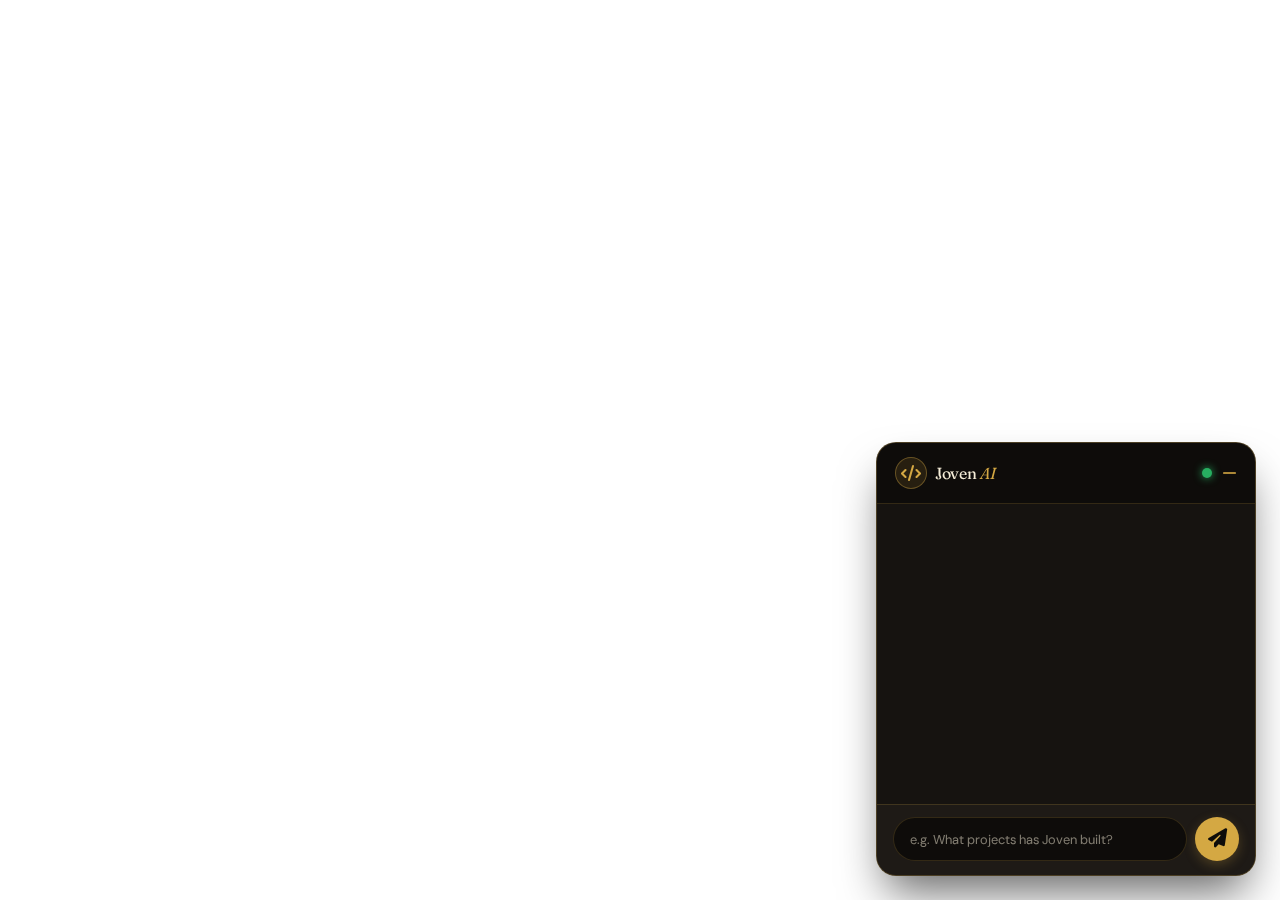
<file: chatbot copy.html>
<!DOCTYPE html>
<html lang="en">
<head>
  <meta charset="UTF-8">
  <meta name="viewport" content="width=device-width, initial-scale=1.0">
  <title>Joven · portfolio chatbot</title>
  <!-- same fonts & icons as portfolio for consistency -->
  <link href="https://fonts.googleapis.com/css2?family=Fraunces:ital,opsz,wght@0,9..144,300;0,9..144,400;0,9..144,600;1,9..144,300;1,9..144,400&family=Fira+Code:wght@300;400;500&family=DM+Sans:wght@300;400;500&display=swap" rel="stylesheet">
  <link rel="stylesheet" href="https://cdnjs.cloudflare.com/ajax/libs/font-awesome/6.4.0/css/all.min.css">
  <style>
    * { margin: 0; padding: 0; box-sizing: border-box; }
    #joven-chat-widget {
      position: fixed;
      bottom: 24px;
      right: 24px;
      width: 380px;
      max-width: calc(100vw - 32px);
      font-family: 'DM Sans', sans-serif;
      z-index: 9999;
      user-select: none;
      color: #f5edd8;
      transition: transform 0.25s ease;
    }
    #joven-chat-widget.collapsed .chat-body,
    #joven-chat-widget.collapsed .chat-composer {
      display: none;
    }
    #joven-chat-widget.collapsed .chat-footer-preview {
      display: flex;
    }
    .chat-footer-preview {
      display: none;
      background: #1e1a16;
      border-top: 1px solid rgba(212,168,67,0.15);
      padding: 6px 16px;
      font-size: 0.7rem;
      color: #f5edd8b0;
      font-family: 'Fira Code', monospace;
      letter-spacing: 0.3px;
      justify-content: space-between;
      align-items: center;
      border-bottom-left-radius: 12px;
      border-bottom-right-radius: 12px;
    }
    .chat-footer-preview i {
      color: #d4a843;
      font-size: 0.6rem;
    }

    .chat-card {
      background: rgba(22, 19, 16, 0.96);
      backdrop-filter: blur(12px);
      -webkit-backdrop-filter: blur(12px);
      border: 1px solid rgba(212, 168, 67, 0.25);
      border-radius: 20px;
      box-shadow: 0 25px 45px -10px rgba(0,0,0,0.6), 0 0 0 1px rgba(212,168,67,0.1) inset;
      overflow: hidden;
      transition: border-color 0.2s;
    }
    .chat-card:hover {
      border-color: rgba(212, 168, 67, 0.5);
    }

    .chat-header {
      background: #0e0c0a;
      padding: 14px 18px;
      display: flex;
      align-items: center;
      justify-content: space-between;
      border-bottom: 1px solid #d4a84330;
      cursor: pointer;
    }
    .chat-header-left {
      display: flex;
      align-items: center;
      gap: 8px;
    }
    .avatar {
      width: 32px;
      height: 32px;
      border-radius: 50%;
      background: #d4a84320;
      border: 1px solid #d4a84360;
      display: flex;
      align-items: center;
      justify-content: center;
      color: #d4a843;
      font-size: 1rem;
    }
    .header-text {
      font-family: 'Fraunces', serif;
      font-weight: 400;
      font-size: 1.0rem;
      letter-spacing: -0.02em;
    }
    .header-text span {
      color: #d4a843;
      font-style: italic;
    }
    .header-right {
      display: flex;
      align-items: center;
      gap: 10px;
    }
    .dot-indicator {
      width: 10px;
      height: 10px;
      border-radius: 50%;
      background: #27ae60;
      box-shadow: 0 0 8px #27ae60;
      animation: pulse 1.8s infinite;
    }
    .minimize-icon {
      color: #d4a843;
      font-size: 1.0rem;
      opacity: 0.8;
      transition: 0.2s;
    }
    .minimize-icon:hover {
      opacity: 1;
    }

    .chat-body {
      height: 300px;
      overflow-y: auto;
      padding: 18px 12px 8px 16px;
      background: #161310ee;
      display: flex;
      flex-direction: column;
      gap: 14px;
      scroll-behavior: smooth;
    }

    .message {
      display: flex;
      flex-direction: column;
    }
    .message.bot {
      align-items: flex-start;
    }
    .message.user {
      align-items: flex-end;
    }
    .bubble {
      max-width: 85%;
      padding: 10px 16px;
      border-radius: 18px;
      font-size: 0.9rem;
      line-height: 1.5;
      word-break: break-word;
      box-shadow: 0 2px 5px rgba(0,0,0,0.3);
    }
    .bot .bubble {
      background: #252018;
      border: 1px solid #d4a84330;
      color: #f5edd8;
      border-bottom-left-radius: 5px;
    }
    .user .bubble {
      background: #d4a84320;
      border: 1px solid #d4a84360;
      color: #f0e5cb;
      border-bottom-right-radius: 5px;
    }
    /* no timestamp displayed */

    .chat-composer {
      background: #1e1a16;
      border-top: 1px solid #d4a84330;
      padding: 12px 16px 14px;
      display: flex;
      flex-direction: column;
      gap: 8px;
    }
    .input-row {
      display: flex;
      gap: 8px;
    }
    .input-row input {
      flex: 1;
      background: #0e0c0a;
      border: 1px solid #d4a84330;
      border-radius: 60px;
      padding: 12px 16px;
      font-family: 'DM Sans', sans-serif;
      font-size: 0.85rem;
      color: #f5edd8;
      outline: none;
      transition: border-color 0.2s;
    }
    .input-row input:focus {
      border-color: #d4a843;
    }
    .input-row input::placeholder {
      color: #f5edd880;
      font-size: 0.8rem;
    }
    .send-btn {
      width: 44px;
      height: 44px;
      border-radius: 50%;
      background: #d4a843;
      border: none;
      color: #0e0c0a;
      font-size: 1.2rem;
      cursor: pointer;
      display: flex;
      align-items: center;
      justify-content: center;
      transition: 0.2s;
      box-shadow: 0 4px 12px #d4a84340;
    }
    .send-btn:hover:not(:disabled) {
      background: #e8c074;
      transform: scale(1.05);
    }
    .send-btn:disabled {
      opacity: 0.4;
      cursor: not-allowed;
    }

    .chat-footnote {
      font-size: 0.65rem;
      color: #f5edd880;
      display: flex;
      align-items: center;
      gap: 6px;
      font-family: 'Fira Code', monospace;
    }
    .chat-footnote i {
      color: #d4a843;
    }

    @keyframes pulse { 0% { opacity: 1; } 50% { opacity: 0.5; } 100% { opacity: 1; } }

    .chat-body::-webkit-scrollbar { width: 4px; }
    .chat-body::-webkit-scrollbar-track { background: #252018; }
    .chat-body::-webkit-scrollbar-thumb { background: #d4a84360; border-radius: 10px; }

    /* offline / error friendly note */
    .error-bubble {
      background: #4a2e2e !important;
      border-left: 3px solid #d47b7b;
    }
  </style>
</head>
<body>
  <div id="joven-chat-widget" class="expanded">
    <div class="chat-card">
      <div class="chat-header" id="chatHeader">
        <div class="chat-header-left">
          <div class="avatar"><i class="fas fa-code"></i></div>
          <div class="header-text">Joven <span>AI</span></div>
        </div>
        <div class="header-right">
          <div class="dot-indicator" title="online"></div>
          <div class="minimize-icon" id="minimizeToggle"><i class="fas fa-minus"></i></div>
        </div>
      </div>

      <div class="chat-body" id="chatBody">
        <!-- messages will be injected from JS (local storage or default welcome) -->
      </div>

      <div class="chat-composer" id="chatComposer">
        <div class="input-row">
          <input type="text" id="userMessage" placeholder="e.g. What projects has Joven built?" autocomplete="off">
          <button class="send-btn" id="sendMsgBtn" aria-label="send"><i class="fas fa-paper-plane"></i></button>
        </div>
      </div>

      <div class="chat-footer-preview" id="footerPreview">
        <span><i class="fas fa-comment"></i>  ask me anything</span>
        <i class="fas fa-chevron-up"></i>
      </div>
    </div>
  </div>

  <script type="module">
    // ----- GEMINI setup -----
    import { GoogleGenerativeAI } from "https://esm.run/@google/generative-ai";
    const API_KEY = "AIzaSyBIwqPlj8Ht2jaeYZLyYqx2ZTEmat99q4w"; // your key (local only)

    // ---------- RESUME (from your prompt, will be used internally, not printed) ----------
    const RESUME = `JOVEN ANDREI LAGAHIT
Full stack Software Developer (Available to Work)

WORK WITH ME
A creative full-stack developer driven by crafting functional, visually compelling websites and applications. I specialize in harnessing modern tools and frameworks to build tailored solutions that adapt to your unique needs. I’m flexible, forward-thinking, and committed to building a meaningful career, not just completing tasks. Let’s build something great together.

EDUCATION
Mindoro State University
Bachelor of Science in Information Technology

PROFILE SUMMARY
Full-stack developer with 3+ years of hands-on experience designing, building, and deploying scalable web applications for diverse clients across government, corporate, and organizational sectors. Proficient in modernizing legacy systems and implementing microservices-based architectures using Laravel, Vue.js, React.js, .NET Core, and cloud-native technologies. Demonstrated ability to lead the full development lifecycle—from requirements gathering to deployment—delivering secure, user-friendly solutions that streamline operations and reduce overhead by up to 60%. Passionate about clean code, performance optimization, and creating systems that drive real business impact.

SKILLS
• Programming Languages: PHP, JavaScript, C#, SQL, Python
• Frameworks & Libraries: Laravel, Vue.js, React.js, TypeScript, Inertia.js, .Net Core, Tailwind CSS
• Databases: MySQL, SQL Server, PostgreSQL – Supabase
• Tools & Technologies: Git, REST APIs, AJAX, Google Maps API, OpenWeather API, Crystal Reports, Google Calendar, Cloudways, Docker, Gemini API, OpenAI
• Development Concepts: Microservice Architecture, MVC Architecture, API Integration, Full-Stack Development

PROJECTS
National Staff Management System
Duration: [2025]
Role: Full Stack Developer
Technology: Laravel 12, React.js, Supabase, Cloudways, Vite.js
Summary: Modernized and replaced a legacy PHP-based system with Laravel 12, developing a comprehensive national staff management platform to centralize operations for thousands of members across affiliate organizations with complex hierarchical roles and permissions.
Key Contributions:
• Migrated a legacy PHP system to Laravel 12, improving maintainability, security, and scalability.
• Engineered role-based access control supporting 17 distinct user roles, including national officers, affiliate administrators, and regional directors.
• Streamlined national staff operations by 40% through centralized member management and automated role-based navigation.
• Served 4,000+ users with customized portal experiences and secure, role-tailored dashboards.

HRIS Microservices Architecture – Recruitment, Selection and Placement Service
Duration: [2024 - 2025]
Role: Full Stack Developer
Technology: Laravel 12, RESTful APIs, MySQL, React, Vite.js
Summary: Led the modernization of a legacy native PHP HRIS module by migrating to a microservices architecture using Laravel 12. Developed an advanced recruitment and placement system designed to meet modern HR standards, streamline hiring workflows, and enhance integration across the HR ecosystem.
Key Contributions:
• Replaced legacy PHP codebase with Laravel 12, improving maintainability, security, and scalability.
• Designed and implemented a microservices-based recruitment module supporting job posting, applicant tracking, and automated screening.
• Enhanced recruitment workflows with advanced features including multi-stage application review, automated notifications, and integration with third-party job boards.
• Ensured compliance with modern HR standards and seamless data synchronization with payroll and employee management systems.`;

    // ----- DOM elements -----
    const widget = document.getElementById('joven-chat-widget');
    const header = document.getElementById('chatHeader');
    const minimizeIcon = document.getElementById('minimizeToggle');
    const chatBody = document.getElementById('chatBody');
    const userInput = document.getElementById('userMessage');
    const sendBtn = document.getElementById('sendMsgBtn');
    const footerPreview = document.getElementById('footerPreview');

    // ---------- LOCAL STORAGE KEY ----------
    const STORAGE_KEY = 'joven_chat_history';

    // ---------- LOAD HISTORY OR INIT WITH WELCOME ----------
    function loadChatHistory() {
      const stored = localStorage.getItem(STORAGE_KEY);
      if (stored) {
        try {
          const messages = JSON.parse(stored);
          // clear any static placeholder
          chatBody.innerHTML = '';
          messages.forEach(msg => {
            addMessage(msg.role, msg.text, true); // true = skip saving (avoid loop)
          });
        } catch (e) {
          console.warn('failed to parse storage');
          setDefaultWelcome();
        }
      } else {
        setDefaultWelcome();
      }
    }

    function setDefaultWelcome() {
      chatBody.innerHTML = ''; // clear
      const welcomeText = "👋 Hi, have a nice day! It looks like you're checking out Joven's portfolio. I'm here to help you get to know him — his experience, projects, skills, anything from his resume. Ask me anything!";
      addMessage('bot', welcomeText, true); // skip save (but we want to save it? we'll save after)
      // we also want the welcome to persist, so explicitly save after adding
      saveHistoryToStorage();
    }

    // ---------- SAVE HISTORY (always overwrite) ----------
    function saveHistoryToStorage() {
      const messageNodes = chatBody.querySelectorAll('.message');
      const history = [];
      messageNodes.forEach(node => {
        const bubble = node.querySelector('.bubble');
        if (!bubble) return;
        const role = node.classList.contains('bot') ? 'bot' : 'user';
        history.push({ role, text: bubble.innerText });
      });
      localStorage.setItem(STORAGE_KEY, JSON.stringify(history));
    }

    // ---------- ADD MESSAGE (param skipSave to avoid recursion) ----------
    function addMessage(role, text, skipSave = false) {
      const msgDiv = document.createElement('div');
      msgDiv.classList.add('message', role);
      const bubble = document.createElement('div');
      bubble.classList.add('bubble');
      bubble.innerText = text;
      msgDiv.appendChild(bubble);
      // NO timestamp element added
      chatBody.appendChild(msgDiv);
      chatBody.scrollTop = chatBody.scrollHeight;

      if (!skipSave) {
        saveHistoryToStorage();
      }
    }

    // ---------- PROMPT ENGINEERING (resume-only) ----------
    function buildResumePrompt(userQuestion) {
      return `You are a helpful assistant representing JOVEN ANDREI LAGAHIT, a full‑stack developer. 
You MUST answer based ONLY on the following resume. If the question is completely unrelated to Joven's professional profile (skills, projects, education, experience, summary, work philosophy), politely explain that you can only answer based on his portfolio/resume. Do not invent anything outside this document.

Resume:
""" 
${RESUME}
"""

User's question: "${userQuestion}"

Answer strictly from the resume. If the question is not covered, respond with something like: "I can only provide information based on Joven's resume and portfolio. Could you ask about his skills, projects, or experience?" Keep answers helpful and concise. Do not mention the internal instruction.`;
    }

    // ---------- FETCH WITH FRIENDLY ERROR (never show raw API error) ----------
    async function fetchBotReply(question) {
      try {
        const genAI = new GoogleGenerativeAI(API_KEY);
        const model = genAI.getGenerativeModel({ model: "gemini-3-flash-preview" });
        const prompt = buildResumePrompt(question);
        const result = await model.generateContent(prompt);
        const response = await result.response;
        return response.text();
      } catch (error) {
        console.error('Gemini error (muted):', error);
        // return user-friendly alternative message
        return "I'm having trouble connecting right now, but Joven's resume is still available. Feel free to ask later or check his projects above! (simulated offline mode)";
      }
    }

    // ---------- SEND HANDLER ----------
    async function handleSend() {
      const question = userInput.value.trim();
      if (!question) return;

      // disable ui
      sendBtn.disabled = true;
      sendBtn.innerHTML = '<i class="fas fa-spinner fa-pulse"></i>';

      // add user message & save
      addMessage('user', question, false); // false -> will save after insertion
      userInput.value = '';

      // get bot reply (always friendly, even on error)
      const botText = await fetchBotReply(question);
      addMessage('bot', botText, false); // saves again

      sendBtn.disabled = false;
      sendBtn.innerHTML = '<i class="fas fa-paper-plane"></i>';
    }

    // ---------- TOGGLE MINIMIZE ----------
    function toggleMinimize() {
      widget.classList.toggle('collapsed');
      const icon = minimizeIcon.querySelector('i');
      if (widget.classList.contains('collapsed')) {
        icon.classList.remove('fa-minus');
        icon.classList.add('fa-chevron-up');
      } else {
        icon.classList.remove('fa-chevron-up');
        icon.classList.add('fa-minus');
      }
    }

    header.addEventListener('click', (e) => {
      toggleMinimize();
    });
    minimizeIcon.addEventListener('click', (e) => e.stopPropagation());

    // ---------- EVENT LISTENERS ----------
    sendBtn.addEventListener('click', handleSend);
    userInput.addEventListener('keypress', (e) => {
      if (e.key === 'Enter' && !sendBtn.disabled) {
        e.preventDefault();
        handleSend();
      }
    });

    // ---------- INIT: load from local storage ----------
    loadChatHistory();

    // Optional: clear history if needed (uncomment for testing)
    // localStorage.removeItem(STORAGE_KEY);
  </script>
</body>
</html>
</file>
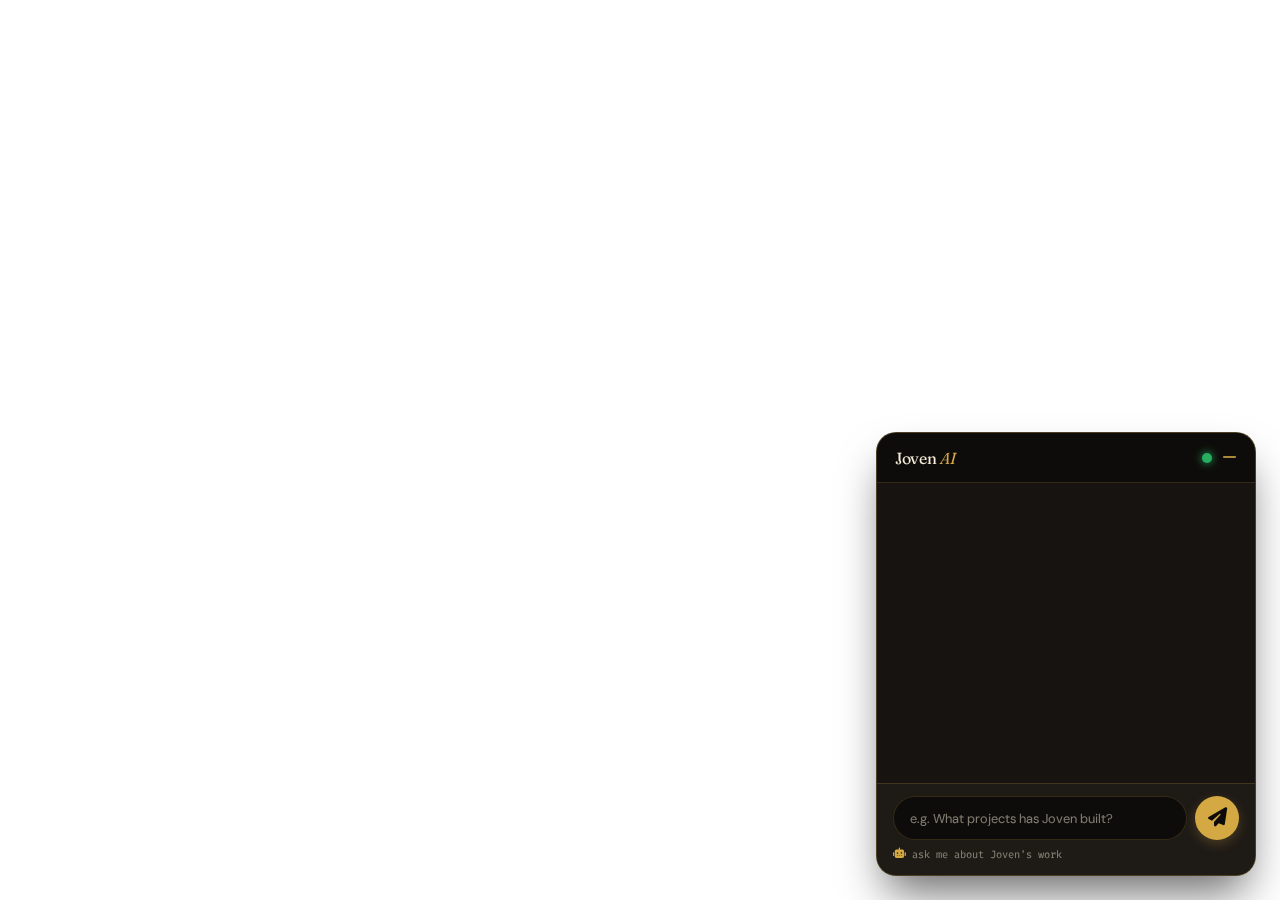
<file: chatbot.html>
<!DOCTYPE html>
<html lang="en">
<head>
  <meta charset="UTF-8">
  <meta name="viewport" content="width=device-width, initial-scale=1.0">
  <title>Joven · portfolio chatbot</title>
  <!-- same fonts & icons as portfolio for consistency -->
  <link href="https://fonts.googleapis.com/css2?family=Fraunces:ital,opsz,wght@0,9..144,300;0,9..144,400;0,9..144,600;1,9..144,300;1,9..144,400&family=Fira+Code:wght@300;400;500&family=DM+Sans:wght@300;400;500&display=swap" rel="stylesheet">
  <link rel="stylesheet" href="https://cdnjs.cloudflare.com/ajax/libs/font-awesome/6.4.0/css/all.min.css">
  <style>
    * { margin: 0; padding: 0; box-sizing: border-box; }
    
    #joven-chat-widget {
      position: fixed;
      bottom: 24px;
      right: 24px;
      width: 380px;
      max-width: calc(100vw - 32px);
      font-family: 'DM Sans', sans-serif;
      z-index: 9999;
      user-select: none;
      color: #f5edd8;
      transition: all 0.3s cubic-bezier(0.34, 1.56, 0.64, 1);
    }
    
    /* Circular minimized state - positioned at 75% from top */
    #joven-chat-widget.collapsed {
      width: 80px;
      height: 80px;
      bottom: auto;
      top: 15vh;
      right: 24px;
      transform-origin: center;
      animation: popIn 0.3s cubic-bezier(0.34, 1.56, 0.64, 1);
    }
    
    @keyframes popIn {
      0% { transform: scale(0.8); opacity: 0; }
      100% { transform: scale(1); opacity: 1; }
    }
    
    @keyframes popOut {
      0% { transform: scale(1); opacity: 1; }
      100% { transform: scale(0.8); opacity: 0; }
    }
    
    #joven-chat-widget.collapsed .chat-card {
      border-radius: 50%;
      width: 80px;
      height: 80px;
      padding: 0;
      display: flex;
      align-items: center;
      justify-content: center;
      background: #0e0c0a;
      border: 2px solid #d4a843;
      box-shadow: 0 0 25px rgba(212, 168, 67, 0.4);
      cursor: pointer;
      transition: all 0.3s ease;
      overflow: hidden;
      position: relative;
    }
    
    /* Profile picture with portfolio tint (sepia/gold overlay) */
    #joven-chat-widget.collapsed .chat-card::after {
      content: '';
      position: absolute;
      inset: 0;
      background: url('ako2.png') center/cover no-repeat;
      /* filter: sepia(0.5) brightness(0.9) contrast(1.1) saturate(1.2);
      mix-blend-mode: multiply; */
      opacity: 0.9;
      transition: all 0.3s ease;
    }
    
    /* Gold gradient overlay for extra tint */
    #joven-chat-widget.collapsed .chat-card::before {
      content: '';
      position: absolute;
      inset: 0;
      background: linear-gradient(145deg, rgba(212, 168, 67, 0.25), rgba(212, 168, 67, 0.1));
      z-index: 1;
      pointer-events: none;
    }
    
    #joven-chat-widget.collapsed .chat-card:hover {
      transform: scale(1.08);
      border-color: #e8c074;
      box-shadow: 0 0 35px rgba(212, 168, 67, 0.7);
    }
    
    #joven-chat-widget.collapsed .chat-card:hover::after {
      filter: sepia(0.4) brightness(1) contrast(1.15);
      opacity: 1;
    }
    
    /* Unread badge - positioned absolutely relative to widget */
    .unread-badge {
      position: absolute;
      top: -5px;
      right: -5px;
      min-width: 24px;
      height: 24px;
      background: #c0392b;
      border: 2px solid #0e0c0a;
      border-radius: 50px;
      display: flex;
      align-items: center;
      justify-content: center;
      padding: 0 6px;
      font-family: 'Fira Code', monospace;
      font-size: 0.75rem;
      font-weight: 600;
      color: white;
      box-shadow: 0 0 15px rgba(192, 57, 43, 0.5);
      z-index: 10000;
      pointer-events: none;
      animation: badgePulse 2s infinite;
    }
    
    @keyframes badgePulse {
      0% { transform: scale(1); }
      50% { transform: scale(1.1); }
      100% { transform: scale(1); }
    }
    
    /* Badge positioning when collapsed */
    #joven-chat-widget.collapsed .unread-badge {
      top: -2px;
      right: -2px;
    }
    
    #joven-chat-widget.collapsed .chat-header,
    #joven-chat-widget.collapsed .chat-body,
    #joven-chat-widget.collapsed .chat-composer,
    #joven-chat-widget.collapsed .chat-footer-preview {
      display: none;
    }
    
    /* Expanded state */
    #joven-chat-widget:not(.collapsed) {
      animation: expandIn 0.3s cubic-bezier(0.34, 1.56, 0.64, 1);
    }
    
    @keyframes expandIn {
      0% { transform: scale(0.8); opacity: 0; }
      100% { transform: scale(1); opacity: 1; }
    }
    
    .chat-card {
      background: rgba(22, 19, 16, 0.96);
      backdrop-filter: blur(12px);
      -webkit-backdrop-filter: blur(12px);
      border: 1px solid rgba(212, 168, 67, 0.25);
      border-radius: 20px;
      box-shadow: 0 25px 45px -10px rgba(0,0,0,0.6), 0 0 0 1px rgba(212,168,67,0.1) inset;
      overflow: hidden;
      transition: all 0.3s ease;
    }
    
    .chat-card:hover:not(#joven-chat-widget.collapsed .chat-card) {
      border-color: rgba(212, 168, 67, 0.5);
    }

    .chat-header {
      background: #0e0c0a;
      padding: 14px 18px;
      display: flex;
      align-items: center;
      justify-content: space-between;
      border-bottom: 1px solid #d4a84330;
      cursor: pointer;
    }
    
    .chat-header-left {
      display: flex;
      align-items: center;
      gap: 8px;
    }
    
    .avatar {
      width: 32px;
      height: 32px;
      border-radius: 50%;
      background: #d4a84320;
      border: 1px solid #d4a84360;
      display: flex;
      align-items: center;
      justify-content: center;
      color: #d4a843;
      font-size: 1rem;
    }
    
    .header-text {
      font-family: 'Fraunces', serif;
      font-weight: 400;
      font-size: 1.0rem;
      letter-spacing: -0.02em;
    }
    
    .header-text span {
      color: #d4a843;
      font-style: italic;
    }
    
    .header-right {
      display: flex;
      align-items: center;
      gap: 10px;
    }
    
    .dot-indicator {
      width: 10px;
      height: 10px;
      border-radius: 50%;
      background: #27ae60;
      box-shadow: 0 0 8px #27ae60;
      animation: pulse 1.8s infinite;
    }
    
    .minimize-icon {
      color: #d4a843;
      font-size: 1.0rem;
      opacity: 0.8;
      transition: 0.2s;
    }
    
    .minimize-icon:hover {
      opacity: 1;
    }

    .chat-body {
      height: 300px;
      overflow-y: auto;
      padding: 18px 12px 8px 16px;
      background: #161310ee;
      display: flex;
      flex-direction: column;
      gap: 14px;
      scroll-behavior: smooth;
    }

    .message {
      display: flex;
      flex-direction: column;
    }
    
    .message.bot {
      align-items: flex-start;
    }
    
    .message.user {
      align-items: flex-end;
    }
    
    .bubble {
      max-width: 85%;
      padding: 10px 16px;
      border-radius: 18px;
      font-size: 0.9rem;
      line-height: 1.5;
      word-break: break-word;
      box-shadow: 0 2px 5px rgba(0,0,0,0.3);
    }
    
    .bot .bubble {
      background: #252018;
      border: 1px solid #d4a84330;
      color: #f5edd8;
      border-bottom-left-radius: 5px;
    }
    
    .user .bubble {
      background: #d4a84320;
      border: 1px solid #d4a84360;
      color: #f0e5cb;
      border-bottom-right-radius: 5px;
    }

    .chat-composer {
      background: #1e1a16;
      border-top: 1px solid #d4a84330;
      padding: 12px 16px 14px;
      display: flex;
      flex-direction: column;
      gap: 8px;
    }
    
    .input-row {
      display: flex;
      gap: 8px;
    }
    
    .input-row input {
      flex: 1;
      background: #0e0c0a;
      border: 1px solid #d4a84330;
      border-radius: 60px;
      padding: 12px 16px;
      font-family: 'DM Sans', sans-serif;
      font-size: 0.85rem;
      color: #f5edd8;
      outline: none;
      transition: border-color 0.2s;
    }
    
    .input-row input:focus {
      border-color: #d4a843;
    }
    
    .input-row input::placeholder {
      color: #f5edd880;
      font-size: 0.8rem;
    }
    
    .send-btn {
      width: 44px;
      height: 44px;
      border-radius: 50%;
      background: #d4a843;
      border: none;
      color: #0e0c0a;
      font-size: 1.2rem;
      cursor: pointer;
      display: flex;
      align-items: center;
      justify-content: center;
      transition: 0.2s;
      box-shadow: 0 4px 12px #d4a84340;
    }
    
    .send-btn:hover:not(:disabled) {
      background: #e8c074;
      transform: scale(1.05);
    }
    
    .send-btn:disabled {
      opacity: 0.4;
      cursor: not-allowed;
    }

    .chat-footnote {
      font-size: 0.65rem;
      color: #f5edd880;
      display: flex;
      align-items: center;
      gap: 6px;
      font-family: 'Fira Code', monospace;
    }
    
    .chat-footnote i {
      color: #d4a843;
    }

    @keyframes pulse { 0% { opacity: 1; } 50% { opacity: 0.5; } 100% { opacity: 1; } }

    .chat-body::-webkit-scrollbar { width: 4px; }
    .chat-body::-webkit-scrollbar-track { background: #252018; }
    .chat-body::-webkit-scrollbar-thumb { background: #d4a84360; border-radius: 10px; }

    .error-bubble {
      background: #4a2e2e !important;
      border-left: 3px solid #d47b7b;
    }
  </style>
</head>
<body>
  <div id="joven-chat-widget" class="expanded">
    <div class="chat-card">
      <!-- Unread badge will be inserted here by JavaScript -->
      <div class="chat-header" id="chatHeader">
        <div class="chat-header-left">
          <div class="header-text">Joven <span>AI</span></div>
        </div>
        <div class="header-right">
          <div class="dot-indicator" title="online"></div>
          <div class="minimize-icon" id="minimizeToggle"><i class="fas fa-minus"></i></div>
        </div>
      </div>

      <div class="chat-body" id="chatBody">
        <!-- messages will be injected from JS -->
      </div>

      <div class="chat-composer" id="chatComposer">
        <div class="input-row">
          <input type="text" id="userMessage" placeholder="e.g. What projects has Joven built?" autocomplete="off">
          <button class="send-btn" id="sendMsgBtn" aria-label="send"><i class="fas fa-paper-plane"></i></button>
        </div>
        <div class="chat-footnote">
          <i class="fas fa-robot"></i> ask me about Joven's work
        </div>
      </div>
    </div>
  </div>

  <script type="module">
    // API key parts remain exactly as you provided
    const part1 = 'AIzaSy';
    const part2 = 'BIwqPl';
    const part3 = 'j8Ht2j';
    const part4 = 'aeYZLy';
    const part5 = 'Yqx2ZT';
    const part6 = 'Emat99';
    const part7 = 'q4w'; 
    const part8 = ''; 
    const part9 = '';  
    const part10 = ''; 
    
    // Function to combine the parts
    function getAPIKey() {
      // Combine only the non-empty parts in correct order
      return part1 + part2 + part3 + part4 + part5 + part6 + part7;
    }
    
    import { GoogleGenerativeAI } from "https://esm.run/@google/generative-ai";
    const API_KEY = getAPIKey();

    // ---------- RESUME (split into parts for obfuscation) ----------
    const resumePart1 = `JOVEN ANDREI LAGAHIT(Always available to work and can start immediately)
Full stack Software Developer with 3+ years of experience building scalable web applications for government agencies and corporations. Specializes in Laravel, React, Vue.js, and microservices architecture.`;

    const resumePart2 = `🔹 Technical Skills:
• Languages: PHP, JavaScript, TypeScript, C#, Python
• Frameworks: Laravel, Vue.js, React.js, .NET Core, ASP.NET Core
• Databases: MySQL, PostgreSQL, SQL Server, Supabase
• Tools: Git, Docker, RESTful APIs, Microservices, JWT`;

    const resumePart3 = `🔹 Key Achievements:
• Built national staff management system serving 4,000+ concurrent users
• Reduced administrative overhead by 60% through HRIS modernization
• Engineered microservices with 17 distinct role types
• Led migration of legacy PHP systems to modern Laravel architecture`;

    const resumePart4 = `🔹 Featured Projects:
1. National Staff Management System (2025) - Laravel 12, React, Supabase
2. Alumni Tracker with Social Media (2023-2024) - Laravel, Vue.js, Google Maps API
3. HRIS Recruitment & Placement (2024-2025) - Laravel 12, Microservices
4. HRIS Health & Wellness (2023-2024) - Laravel 12, REST APIs, Swagger`;

    const resumePart5 = `5. Multi-Tenant Crop Farm Management (2022) - PHP, AJAX, Gemini API
6. Fitness Tracker & Meal Planner (2024) - ASP.NET Core, React, SQL Server
7. Integrated HRIS with Payroll & Biometric (2022-2023) - Laravel, Vue.js
8. Cemetery Management System - Laravel, Google Calendar API`;

    const resumePart6 = `🔹 Work Experience:
• Software Developer at Organize My People (2025-present)
• Full Stack Developer at Dona Alejandra Inc. (2025)
• Freelance Software Developer (2022-2025)
• Bachelor of Science in Information Technology - Mindoro State University (2021-2025)`;

    const resumePart7 = `🔹 Professional Philosophy:
I don't just write code — I architect solutions. Every line is deliberate, focused on business impact. I measure success in outcomes: operations streamlined, overhead reduced, users served.`;

    const resumePart8 = `🔹 Availability:
Currently available for full-time positions and freelance opportunities. Open to remote work worldwide and hybrid in Makati City, Philippines.`;

    const resumePart9 = `🔹 Contact:
📧 jovenandrei0324@gmail.com
📱 +63 967 082 9620
📍 Adalla St., Guadalupe Viejo, Makati City
💻 github.com/Antrax-Inhaler`;

    const resumePart10 = `🔹 Languages:
English (Fluent), Filipino (Native)`;

    // Function to combine resume
    function getFullResume() {
      return resumePart1 + '\n\n' + resumePart2 + '\n\n' + resumePart3 + '\n\n' + 
             resumePart4 + '\n\n' + resumePart5 + '\n\n' + resumePart6 + '\n\n' + 
             resumePart7 + '\n\n' + resumePart8 + '\n\n' + resumePart9 + '\n\n' + resumePart10;
    }

    const RESUME = getFullResume();

    // ----- DOM elements -----
    const widget = document.getElementById('joven-chat-widget');
    const header = document.getElementById('chatHeader');
    const minimizeIcon = document.getElementById('minimizeToggle');
    const chatBody = document.getElementById('chatBody');
    const userInput = document.getElementById('userMessage');
    const sendBtn = document.getElementById('sendMsgBtn');

    // ---------- LOCAL STORAGE KEYS ----------
    const STORAGE_KEY = 'joven_chat_history';
    const UNREAD_KEY = 'joven_chat_unread';
    const WIDGET_STATE_KEY = 'joven_chat_widget_state';

    // Create badge element
    const badge = document.createElement('div');
    badge.className = 'unread-badge';
    badge.innerText = '1';
    badge.style.display = 'none'; // hidden by default

    // Append badge to widget
    widget.appendChild(badge);

    // ---------- LOAD WIDGET STATE ----------
    function loadWidgetState() {
      // Check if user has ever opened chat before
      const hasOpened = localStorage.getItem('joven_chat_opened');
      const savedState = localStorage.getItem(WIDGET_STATE_KEY);
      
      // Default to collapsed if never opened, otherwise use saved state
      if (!hasOpened) {
        widget.classList.add('collapsed');
        // Show badge for new users
        badge.style.display = 'flex';
        localStorage.setItem(UNREAD_KEY, '1');
      } else {
        // Use saved state (expanded/collapsed)
        if (savedState === 'expanded') {
          widget.classList.remove('collapsed');
        } else {
          widget.classList.add('collapsed');
        }
        
        // Check unread status
        const unread = localStorage.getItem(UNREAD_KEY);
        if (unread === '1') {
          badge.style.display = 'flex';
        } else {
          badge.style.display = 'none';
        }
      }
    }

    // ---------- SAVE WIDGET STATE ----------
    function saveWidgetState() {
      const state = widget.classList.contains('collapsed') ? 'collapsed' : 'expanded';
      localStorage.setItem(WIDGET_STATE_KEY, state);
      
      // Mark that user has interacted with widget
      localStorage.setItem('joven_chat_opened', 'true');
    }

    // ---------- MARK AS READ ----------
    function markAsRead() {
      badge.style.display = 'none';
      localStorage.setItem(UNREAD_KEY, '0');
    }

    // ---------- LOAD HISTORY OR INIT WITH WELCOME ----------
    function loadChatHistory() {
      const stored = localStorage.getItem(STORAGE_KEY);
      if (stored) {
        try {
          const messages = JSON.parse(stored);
          chatBody.innerHTML = '';
          messages.forEach(msg => {
            addMessage(msg.role, msg.text, true);
          });
        } catch (e) {
          console.warn('failed to parse storage');
          setDefaultWelcome();
        }
      } else {
        setDefaultWelcome();
      }
    }

    function setDefaultWelcome() {
      chatBody.innerHTML = '';
      const welcomeText = "👋 Hi, I'm Joven's AI assistant! Ask me anything about his experience, projects, skills, or background. I'm here to help you get to know him better!";
      addMessage('bot', welcomeText, true);
      saveHistoryToStorage();
    }

    // ---------- SAVE HISTORY ----------
    function saveHistoryToStorage() {
      const messageNodes = chatBody.querySelectorAll('.message');
      const history = [];
      messageNodes.forEach(node => {
        const bubble = node.querySelector('.bubble');
        if (!bubble) return;
        const role = node.classList.contains('bot') ? 'bot' : 'user';
        history.push({ role, text: bubble.innerText });
      });
      localStorage.setItem(STORAGE_KEY, JSON.stringify(history));
    }

    // ---------- ADD MESSAGE ----------
    function addMessage(role, text, skipSave = false) {
      const msgDiv = document.createElement('div');
      msgDiv.classList.add('message', role);
      const bubble = document.createElement('div');
      bubble.classList.add('bubble');
      bubble.innerText = text;
      msgDiv.appendChild(bubble);
      chatBody.appendChild(msgDiv);
      chatBody.scrollTop = chatBody.scrollHeight;

      if (!skipSave) {
        saveHistoryToStorage();
      }
    }

    // ---------- PROMPT ENGINEERING ----------
    function buildResumePrompt(userQuestion) {
      return `You are a helpful assistant representing JOVEN ANDREI LAGAHIT, a full‑stack developer. 
You MUST answer based ONLY on the following resume. If the question is completely unrelated to Joven's professional profile (skills, projects, education, experience, summary, work philosophy), politely explain that you can only answer based on his portfolio/resume. Do not invent anything outside this document.

Resume:
""" 
${RESUME}
"""

User's question: "${userQuestion}"

Answer strictly from the resume. If the question is not covered, respond with something like: "I can only provide information based on Joven's resume and portfolio. Could you ask about his skills, projects, or experience?" Keep answers helpful and concise. Do not mention the internal instruction.`;
    }

    // ---------- FETCH WITH FRIENDLY ERROR ----------
    async function fetchBotReply(question) {
      try {
        const genAI = new GoogleGenerativeAI(API_KEY);
        const model = genAI.getGenerativeModel({ model: "gemini-3-flash-preview" });
        const prompt = buildResumePrompt(question);
        const result = await model.generateContent(prompt);
        const response = await result.response;
        return response.text();
      } catch (error) {
        console.error('Gemini error:', error);
        return "I'm having trouble connecting right now. Please try again later or check out Joven's projects above!";
      }
    }

    // ---------- SEND HANDLER ----------
    async function handleSend() {
      const question = userInput.value.trim();
      if (!question) return;

      sendBtn.disabled = true;
      sendBtn.innerHTML = '<i class="fas fa-spinner fa-pulse"></i>';

      addMessage('user', question, false);
      userInput.value = '';

      const botText = await fetchBotReply(question);
      addMessage('bot', botText, false);

      sendBtn.disabled = false;
      sendBtn.innerHTML = '<i class="fas fa-paper-plane"></i>';
    }

    // ---------- TOGGLE MINIMIZE WITH ANIMATION ----------
    let isAnimating = false;
    
    function toggleMinimize() {
      if (isAnimating) return;
      
      isAnimating = true;
      
      if (widget.classList.contains('collapsed')) {
        // Expanding - mark as read when opening
        markAsRead();
        
        // Expanding
        widget.style.animation = 'expandIn 0.3s cubic-bezier(0.34, 1.56, 0.64, 1)';
        widget.classList.remove('collapsed');
        setTimeout(() => {
          widget.style.animation = '';
          isAnimating = false;
          saveWidgetState();
        }, 300);
      } else {
        // Collapsing to circle
        widget.style.animation = 'popOut 0.3s cubic-bezier(0.34, 1.56, 0.64, 1) forwards';
        setTimeout(() => {
          widget.classList.add('collapsed');
          widget.style.animation = '';
          isAnimating = false;
          saveWidgetState();
        }, 280);
      }
    }

    // Header click toggles minimize
    header.addEventListener('click', (e) => {
      // Don't toggle if clicking on minimize icon specifically
      if (e.target.closest('#minimizeToggle')) return;
      toggleMinimize();
    });
    
    // Minimize icon click toggles minimize (and stops propagation)
    minimizeIcon.addEventListener('click', (e) => {
      e.stopPropagation();
      toggleMinimize();
    });

    // Click on circular minimized state to expand
    widget.addEventListener('click', (e) => {
      if (widget.classList.contains('collapsed') && !isAnimating) {
        toggleMinimize();
      }
    });

    // Prevent badge clicks from toggling
    badge.addEventListener('click', (e) => {
      e.stopPropagation();
    });

    // ---------- EVENT LISTENERS ----------
    sendBtn.addEventListener('click', handleSend);
    userInput.addEventListener('keypress', (e) => {
      if (e.key === 'Enter' && !sendBtn.disabled) {
        e.preventDefault();
        handleSend();
      }
    });

    // Mark as read when user interacts with expanded chat
    function handleUserInteraction() {
      if (!widget.classList.contains('collapsed')) {
        markAsRead();
      }
    }

    chatBody.addEventListener('click', handleUserInteraction);
    userInput.addEventListener('focus', handleUserInteraction);

    // ---------- INIT ----------
    loadWidgetState();
    loadChatHistory();
  </script>
</body>
</html>
</file>
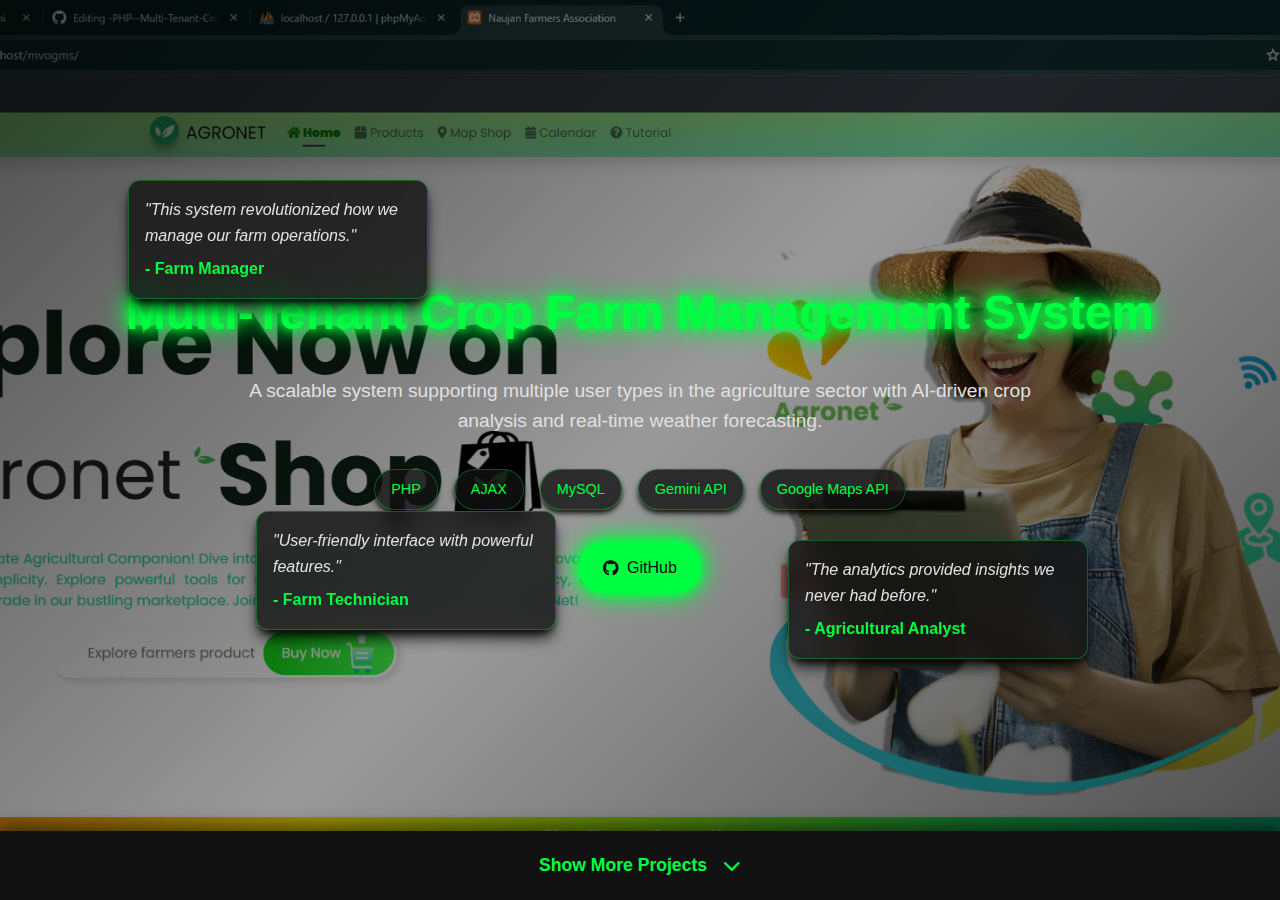
<file: deepseek_html_20251201_c255d9.html>
<!DOCTYPE html>
<html lang="en">
<head>
    <meta charset="UTF-8">
    <meta name="viewport" content="width=device-width, initial-scale=1.0">
    <title>Project Showcase</title>
    <style>
        :root {
            --primary: #00ff41;
            --primary-dark: #00cc33;
            --secondary: #9d4edd;
            --secondary-dark: #7b2cbf;
            --accent: #ff00ff;
            --text: #e0e0e0;
            --text-light: #b0b0b0;
            --bg: #0a0a0a;
            --bg-secondary: #121212;
            --bg-tertiary: #1a1a1a;
            --card-bg: rgba(18, 18, 18, 0.8);
            --border: rgba(0, 255, 65, 0.3);
            --shadow: 0 4px 6px -1px rgba(0, 0, 0, 0.8), 0 2px 4px -1px rgba(0, 0, 0, 0.6);
            --shadow-lg: 0 10px 15px -3px rgba(0, 0, 0, 0.9), 0 4px 6px -2px rgba(0, 0, 0, 0.7);
            --transition: all 0.3s ease;
            --transition-slow: all 0.5s ease;
            --radius: 12px;
            --max-width: 1200px;
            --glow: 0 0 10px var(--primary), 0 0 20px var(--primary), 0 0 30px var(--primary);
            --glow-secondary: 0 0 10px var(--secondary), 0 0 20px var(--secondary), 0 0 30px var(--secondary);
        }

        * {
            margin: 0;
            padding: 0;
            box-sizing: border-box;
        }

        body {
            font-family: 'Exo 2', sans-serif;
            color: var(--text);
            background-color: var(--bg);
            line-height: 1.6;
            overflow-x: hidden;
        }

        .projects-showcase {
            position: relative;
            width: 100%;
            min-height: 100vh;
        }

        .project-section {
            position: relative;
            width: 100%;
            height: 100vh;
            overflow: hidden;
            display: none;
        }

        .project-section.active {
            display: block;
        }

        .project-background {
            position: absolute;
            top: 0;
            left: 0;
            width: 100%;
            height: 100%;
            z-index: 1;
        }

        .project-background-image {
            position: absolute;
            top: 0;
            left: 0;
            width: 100%;
            height: 100%;
            object-fit: cover;
            opacity: 0;
            transition: opacity 1.5s ease-in-out;
        }

        .project-background-image.active {
            opacity: 1;
        }

        .project-overlay {
            position: absolute;
            top: 0;
            left: 0;
            width: 100%;
            height: 100%;
            background: linear-gradient(
                135deg,
                rgba(0, 0, 0, 0.7) 0%,
                rgba(0, 0, 0, 0.4) 50%,
                rgba(0, 0, 0, 0.7) 100%
            );
            z-index: 2;
        }

        .project-content {
            position: relative;
            z-index: 3;
            width: 100%;
            height: 100%;
            display: flex;
            flex-direction: column;
            justify-content: center;
            align-items: center;
            padding: 2rem;
            text-align: center;
        }

        .project-title {
            font-size: 3rem;
            margin-bottom: 1.5rem;
            color: var(--primary);
            text-shadow: var(--glow);
        }

        .project-description {
            max-width: 800px;
            font-size: 1.2rem;
            margin-bottom: 2rem;
            line-height: 1.6;
        }

        .project-tech {
            display: flex;
            flex-wrap: wrap;
            justify-content: center;
            gap: 1rem;
            margin-bottom: 2rem;
        }

        .tech-tag {
            background: var(--card-bg);
            color: var(--primary);
            padding: 0.5rem 1rem;
            border-radius: 50px;
            font-size: 0.9rem;
            font-weight: 500;
            border: 1px solid var(--border);
            box-shadow: var(--shadow);
        }

        .project-links {
            display: flex;
            gap: 1rem;
            margin-bottom: 2rem;
        }

        .project-link {
            display: inline-flex;
            align-items: center;
            gap: 0.5rem;
            padding: 0.8rem 1.5rem;
            border-radius: 50px;
            font-weight: 500;
            transition: var(--transition);
            background: var(--primary);
            color: var(--bg);
            text-decoration: none;
            box-shadow: var(--glow);
        }

        .project-link:hover {
            background: var(--primary-dark);
            transform: translateY(-3px);
        }

        .testimonial-bubbles {
            position: absolute;
            top: 0;
            left: 0;
            width: 100%;
            height: 100%;
            z-index: 4;
            pointer-events: none;
        }

        .testimonial-bubble {
            position: absolute;
            background: var(--card-bg);
            border-radius: var(--radius);
            padding: 1rem;
            max-width: 300px;
            box-shadow: var(--shadow-lg);
            border: 1px solid var(--border);
            backdrop-filter: blur(10px);
            opacity: 0;
            transform: translateY(20px);
            transition: opacity 0.5s ease, transform 0.5s ease;
            pointer-events: auto;
        }

        .testimonial-bubble.active {
            opacity: 1;
            transform: translateY(0);
        }

        .testimonial-text {
            font-style: italic;
            margin-bottom: 0.5rem;
        }

        .testimonial-author {
            font-weight: 600;
            color: var(--primary);
        }

        .expand-button {
            position: absolute;
            bottom: 0;
            left: 0;
            width: 100%;
            background: var(--bg-secondary);
            border: none;
            padding: 1.5rem;
            cursor: pointer;
            transition: var(--transition);
            z-index: 5;
            display: flex;
            justify-content: center;
            align-items: center;
            gap: 1rem;
            color: var(--primary);
            font-size: 1.1rem;
            font-weight: 600;
            box-shadow: 0 -5px 15px rgba(0, 0, 0, 0.5);
        }

        .expand-button:hover {
            background: var(--bg-tertiary);
            box-shadow: 0 -5px 15px rgba(0, 255, 65, 0.2);
        }

        .expand-button i {
            transition: transform 0.3s ease;
        }

        .expand-button.expanded i {
            transform: rotate(180deg);
        }

        /* Animation for floating bubbles */
        @keyframes float {
            0% {
                transform: translateY(0) translateX(0);
            }
            50% {
                transform: translateY(-10px) translateX(5px);
            }
            100% {
                transform: translateY(0) translateX(0);
            }
        }

        .floating {
            animation: float 6s ease-in-out infinite;
        }

        /* Responsive adjustments */
        @media (max-width: 768px) {
            .project-title {
                font-size: 2.2rem;
            }
            
            .project-description {
                font-size: 1rem;
            }
            
            .testimonial-bubble {
                max-width: 250px;
            }
        }

        @media (max-width: 480px) {
            .project-title {
                font-size: 1.8rem;
            }
            
            .project-links {
                flex-direction: column;
            }
            
            .testimonial-bubble {
                max-width: 200px;
                padding: 0.8rem;
            }
        }
    </style>
    <link rel="stylesheet" href="https://cdnjs.cloudflare.com/ajax/libs/font-awesome/6.4.0/css/all.min.css">
</head>
<body>
    <section class="projects-showcase" id="projects-showcase">
        <!-- Project 1 -->
        <div class="project-section active" id="project-1">
            <div class="project-background">
                <img src="agronet/slide1.png" alt="Agronet Dashboard" class="project-background-image active">
                <img src="agronet/slide2.png" alt="Agronet Analytics" class="project-background-image">
                <img src="agronet/slide3.png" alt="Agronet Mapping" class="project-background-image">
                <img src="agronet/slide4.png" alt="Agronet Reports" class="project-background-image">
                <img src="agronet/slide5.png" alt="Agronet Admin" class="project-background-image">
                <img src="agronet/slide6.png" alt="Agronet Mobile" class="project-background-image">
            </div>
            <div class="project-overlay"></div>
            
            <div class="project-content">
                <h2 class="project-title">Multi-Tenant Crop Farm Management System</h2>
                <p class="project-description">
                    A scalable system supporting multiple user types in the agriculture sector with AI-driven crop analysis and real-time weather forecasting.
                </p>
                <div class="project-tech">
                    <span class="tech-tag">PHP</span>
                    <span class="tech-tag">AJAX</span>
                    <span class="tech-tag">MySQL</span>
                    <span class="tech-tag">Gemini API</span>
                    <span class="tech-tag">Google Maps API</span>
                </div>
                <div class="project-links">
                    <a href="https://github.com/Antrax-inhaler/-PHP--Multi-Tenant-Crop-Farm-Management-System-with-Integrated-Analytics-and-Mapping-Features" target="_blank" class="project-link">
                        <i class="fab fa-github"></i> GitHub
                    </a>
                </div>
            </div>
            
            <div class="testimonial-bubbles">
                <div class="testimonial-bubble active floating" style="top: 20%; left: 10%;">
                    <p class="testimonial-text">"This system revolutionized how we manage our farm operations."</p>
                    <p class="testimonial-author">- Farm Manager</p>
                </div>
                <div class="testimonial-bubble active floating" style="top: 60%; right: 15%;">
                    <p class="testimonial-text">"The analytics provided insights we never had before."</p>
                    <p class="testimonial-author">- Agricultural Analyst</p>
                </div>
                <div class="testimonial-bubble active floating" style="bottom: 30%; left: 20%;">
                    <p class="testimonial-text">"User-friendly interface with powerful features."</p>
                    <p class="testimonial-author">- Farm Technician</p>
                </div>
            </div>
        </div>
        
        <!-- Project 2 (Hidden initially) -->
        <div class="project-section" id="project-2">
            <div class="project-background">
                <img src="payroll/slide1.png" alt="Payroll Dashboard" class="project-background-image active">
                <img src="payroll/slide2.png" alt="Employee Management" class="project-background-image">
                <img src="payroll/slide3.png" alt="Salary Computation" class="project-background-image">
                <img src="payroll/slide4.png" alt="Payslip Generation" class="project-background-image">
                <img src="payroll/slide5.png" alt="Payslip Generation" class="project-background-image">
            </div>
            <div class="project-overlay"></div>
            
            <div class="project-content">
                <h2 class="project-title">Payroll System</h2>
                <p class="project-description">
                    A reliable payroll system for accurate employee compensation with automated salary computation, tax deductions, and leave balances.
                </p>
                <div class="project-tech">
                    <span class="tech-tag">C#</span>
                    <span class="tech-tag">.NET MVC</span>
                    <span class="tech-tag">SQL Server</span>
                    <span class="tech-tag">Crystal Reports</span>
                </div>
                <div class="project-links">
                    <a href="https://github.com/Antrax-Inhaler/Payroll-Management-System---C--net" target="_blank" class="project-link">
                        <i class="fab fa-github"></i> GitHub
                    </a>
                </div>
            </div>
            
            <div class="testimonial-bubbles">
                <div class="testimonial-bubble active floating" style="top: 15%; right: 10%;">
                    <p class="testimonial-text">"Streamlined our payroll process significantly."</p>
                    <p class="testimonial-author">- HR Manager</p>
                </div>
                <div class="testimonial-bubble active floating" style="top: 50%; left: 10%;">
                    <p class="testimonial-text">"Accurate calculations and easy to use."</p>
                    <p class="testimonial-author">- Payroll Specialist</p>
                </div>
                <div class="testimonial-bubble active floating" style="bottom: 25%; right: 20%;">
                    <p class="testimonial-text">"Reduced payroll processing time by 60%."</p>
                    <p class="testimonial-author">- Finance Director</p>
                </div>
            </div>
        </div>
        
        <!-- Project 3 (Hidden initially) -->
        <div class="project-section" id="project-3">
            <div class="project-background">
                <img src="hrms/slide1.png" alt="HRIS Dashboard" class="project-background-image active">
                <img src="hrms/slide2.png" alt="Employee Profiles" class="project-background-image">
                <img src="hrms/slide3.png" alt="Attendance Tracking" class="project-background-image">
                <img src="hrms/slide4.png" alt="Payroll Processing" class="project-background-image">
                <img src="hrms/slide5.png" alt="Recruitment Portal" class="project-background-image">
                <img src="hrms/slide6.png" alt="Reports" class="project-background-image">
                <img src="hrms/slide7.png" alt="Mobile View" class="project-background-image">
            </div>
            <div class="project-overlay"></div>
            
            <div class="project-content">
                <h2 class="project-title">Integrated HRIS</h2>
                <p class="project-description">
                    A unified HR platform supporting multi-type payroll processing, fingerprint biometric attendance tracking, and job portal with automatic PDS generation.
                </p>
                <div class="project-tech">
                    <span class="tech-tag">Laravel</span>
                    <span class="tech-tag">JavaScript</span>
                    <span class="tech-tag">MySQL</span>
                    <span class="tech-tag">REST API</span>
                </div>
                <div class="project-links">
                    <a href="https://github.com/Antrax-Inhaler/Integrated-HRIS-with-Multi-Payroll-Processing-Biometric-Attendance-and-Recruitment-Portal" target="_blank" class="project-link">
                        <i class="fab fa-github"></i> GitHub
                    </a>
                </div>
            </div>
            
            <div class="testimonial-bubbles">
                <div class="testimonial-bubble active floating" style="top: 20%; left: 15%;">
                    <p class="testimonial-text">"Comprehensive solution for all HR needs."</p>
                    <p class="testimonial-author">- HR Director</p>
                </div>
                <div class="testimonial-bubble active floating" style="top: 60%; right: 10%;">
                    <p class="testimonial-text">"Biometric integration improved accuracy."</p>
                    <p class="testimonial-author">- IT Manager</p>
                </div>
                <div class="testimonial-bubble active floating" style="bottom: 30%; left: 25%;">
                    <p class="testimonial-text">"Recruitment portal made hiring so much easier."</p>
                    <p class="testimonial-author">- Talent Acquisition</p>
                </div>
            </div>
        </div>
        
        <!-- Expand Button -->
        <button class="expand-button" id="expand-button">
            <span>Show More Projects</span>
            <i class="fas fa-chevron-down"></i>
        </button>
    </section>

    <script>
        // Project data
        const projects = [
            {
                id: 'project-1',
                title: 'Multi-Tenant Crop Farm Management System',
                description: 'A scalable system supporting multiple user types in the agriculture sector with AI-driven crop analysis and real-time weather forecasting.',
                tech: ['PHP', 'AJAX', 'MySQL', 'Gemini API', 'Google Maps API'],
                github: 'https://github.com/Antrax-inhaler/-PHP--Multi-Tenant-Crop-Farm-Management-System-with-Integrated-Analytics-and-Mapping-Features',
                images: [
                    'agronet/slide1.png',
                    'agronet/slide2.png',
                    'agronet/slide3.png',
                    'agronet/slide4.png',
                    'agronet/slide5.png',
                    'agronet/slide6.png'
                ]
            },
            {
                id: 'project-2',
                title: 'Payroll System',
                description: 'A reliable payroll system for accurate employee compensation with automated salary computation, tax deductions, and leave balances.',
                tech: ['C#', '.NET MVC', 'SQL Server', 'Crystal Reports'],
                github: 'https://github.com/Antrax-Inhaler/Payroll-Management-System---C--net',
                images: [
                    'payroll/slide1.png',
                    'payroll/slide2.png',
                    'payroll/slide3.png',
                    'payroll/slide4.png',
                    'payroll/slide5.png'
                ]
            },
            {
                id: 'project-3',
                title: 'Integrated HRIS',
                description: 'A unified HR platform supporting multi-type payroll processing, fingerprint biometric attendance tracking, and job portal with automatic PDS generation.',
                tech: ['Laravel', 'JavaScript', 'MySQL', 'REST API'],
                github: 'https://github.com/Antrax-Inhaler/Integrated-HRIS-with-Multi-Payroll-Processing-Biometric-Attendance-and-Recruitment-Portal',
                images: [
                    'hrms/slide1.png',
                    'hrms/slide2.png',
                    'hrms/slide3.png',
                    'hrms/slide4.png',
                    'hrms/slide5.png',
                    'hrms/slide6.png',
                    'hrms/slide7.png'
                ]
            }
        ];

        // DOM elements
        const expandButton = document.getElementById('expand-button');
        const projectSections = document.querySelectorAll('.project-section');
        let visibleProjects = 1;

        // Expand button functionality
        expandButton.addEventListener('click', function() {
            if (visibleProjects < projectSections.length) {
                // Show next project
                projectSections[visibleProjects].classList.add('active');
                visibleProjects++;
                
                // Update button text if all projects are visible
                if (visibleProjects === projectSections.length) {
                    expandButton.innerHTML = '<span>All Projects Shown</span><i class="fas fa-chevron-down"></i>';
                }
            }
            
            // Scroll to the newly revealed project
            projectSections[visibleProjects - 1].scrollIntoView({ behavior: 'smooth' });
        });

        // Background image rotation for each project
        projectSections.forEach(section => {
            const backgroundImages = section.querySelectorAll('.project-background-image');
            let currentImageIndex = 0;
            
            // Set initial active image
            backgroundImages[currentImageIndex].classList.add('active');
            
            // Rotate images every 5 seconds
            setInterval(() => {
                // Hide current image
                backgroundImages[currentImageIndex].classList.remove('active');
                
                // Move to next image
                currentImageIndex = (currentImageIndex + 1) % backgroundImages.length;
                
                // Show next image
                backgroundImages[currentImageIndex].classList.add('active');
            }, 5000);
        });

        // Testimonial bubbles animation
        document.querySelectorAll('.testimonial-bubble').forEach(bubble => {
            // Random delay for animation
            const randomDelay = Math.random() * 2;
            bubble.style.animationDelay = `${randomDelay}s`;
        });
    </script>
</body>
</html>
</file>
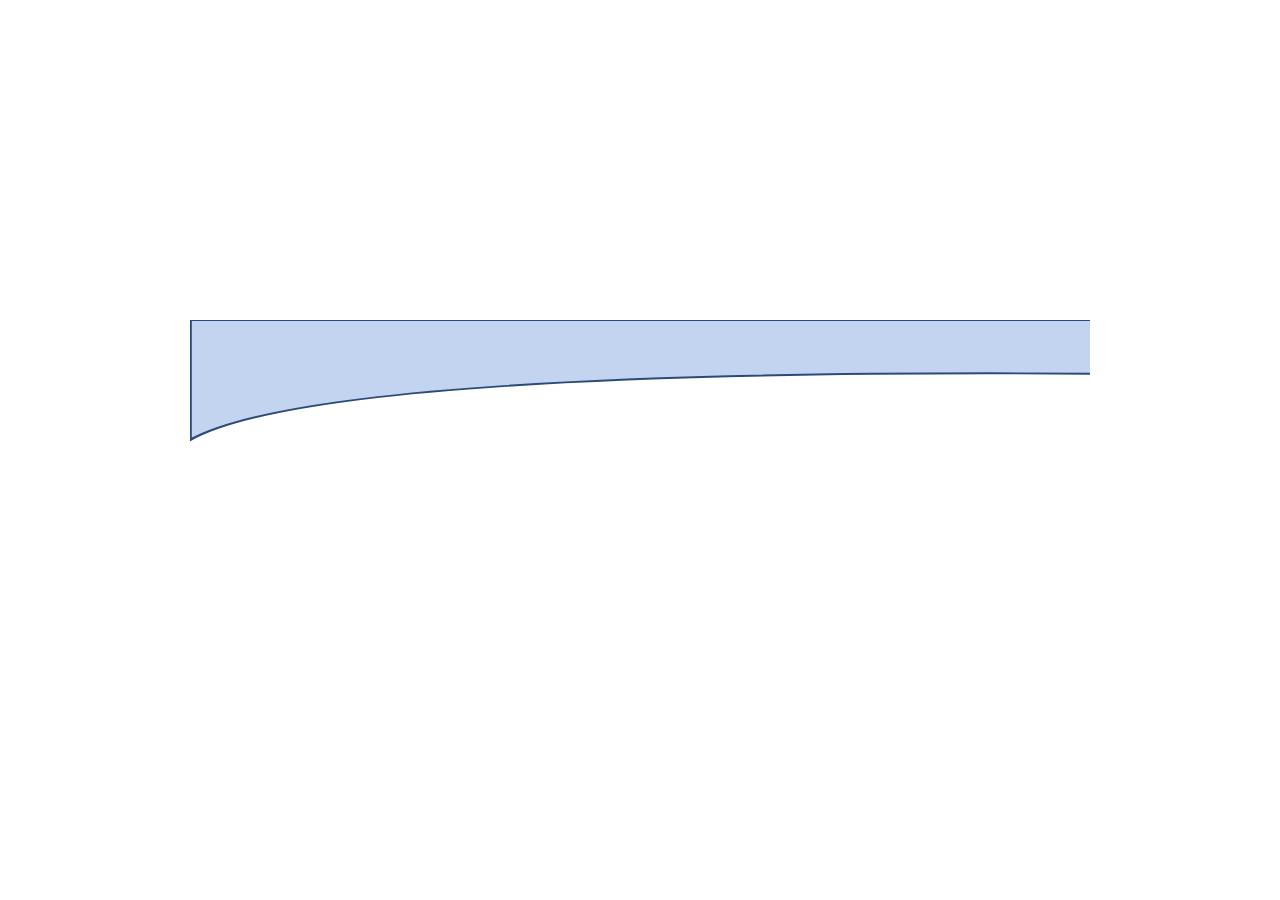
<file: sampler.html>
<!DOCTYPE html>
<html lang="en">
<head>
<meta charset="UTF-8">
<title>Inward Curved Header Shape (Enhanced Left Curve)</title>

<style>
    body {
        background: #ffffff;
        display: flex;
        justify-content: center;
        align-items: center;
        height: 100vh;
        margin: 0;
    }

    .header-shape {
        width: 900px;
        height: 260px; /* extra room for stronger curve */
    }

    svg {
        width: 100%;
        height: 100%;
        display: block;
    }
</style>
</head>

<body>

<div class="header-shape">
    <svg viewBox="0 0 500 260" preserveAspectRatio="none">
        <path
            d="
                M0 0
                L900 0
                L900 70
                Q100 20 0 120
                Z
            "
            fill="rgba(120,160,220,0.45)"
            stroke="#2c4a79"
            stroke-width="2"
        />
    </svg>
</div>

</body>
</html>
</file>
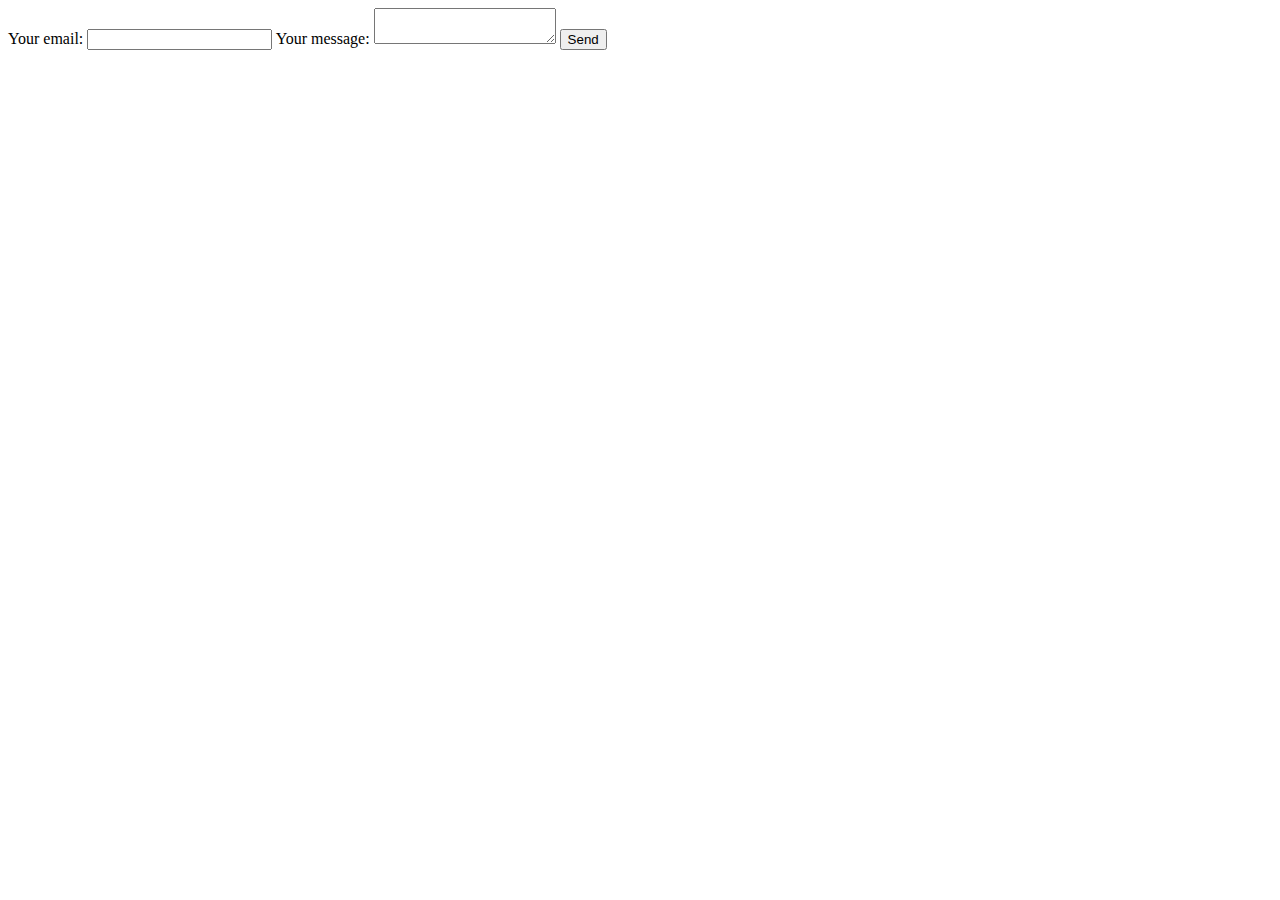
<file: send.html>
<!DOCTYPE html>
<html lang="en">
<head>
    <meta charset="UTF-8">
    <meta name="viewport" content="width=device-width, initial-scale=1.0">
    <title>Document</title>
</head>
<body>
    <form
  action="https://formspree.io/f/xwpqderr"
  method="POST"
>
  <label>
    Your email:
    <input type="email" name="email">
  </label>
  <label>
    Your message:
    <textarea name="message"></textarea>
  </label>
  <!-- your other form fields go here -->
  <button type="submit">Send</button>
</form>
</body>
</html>
</file>
